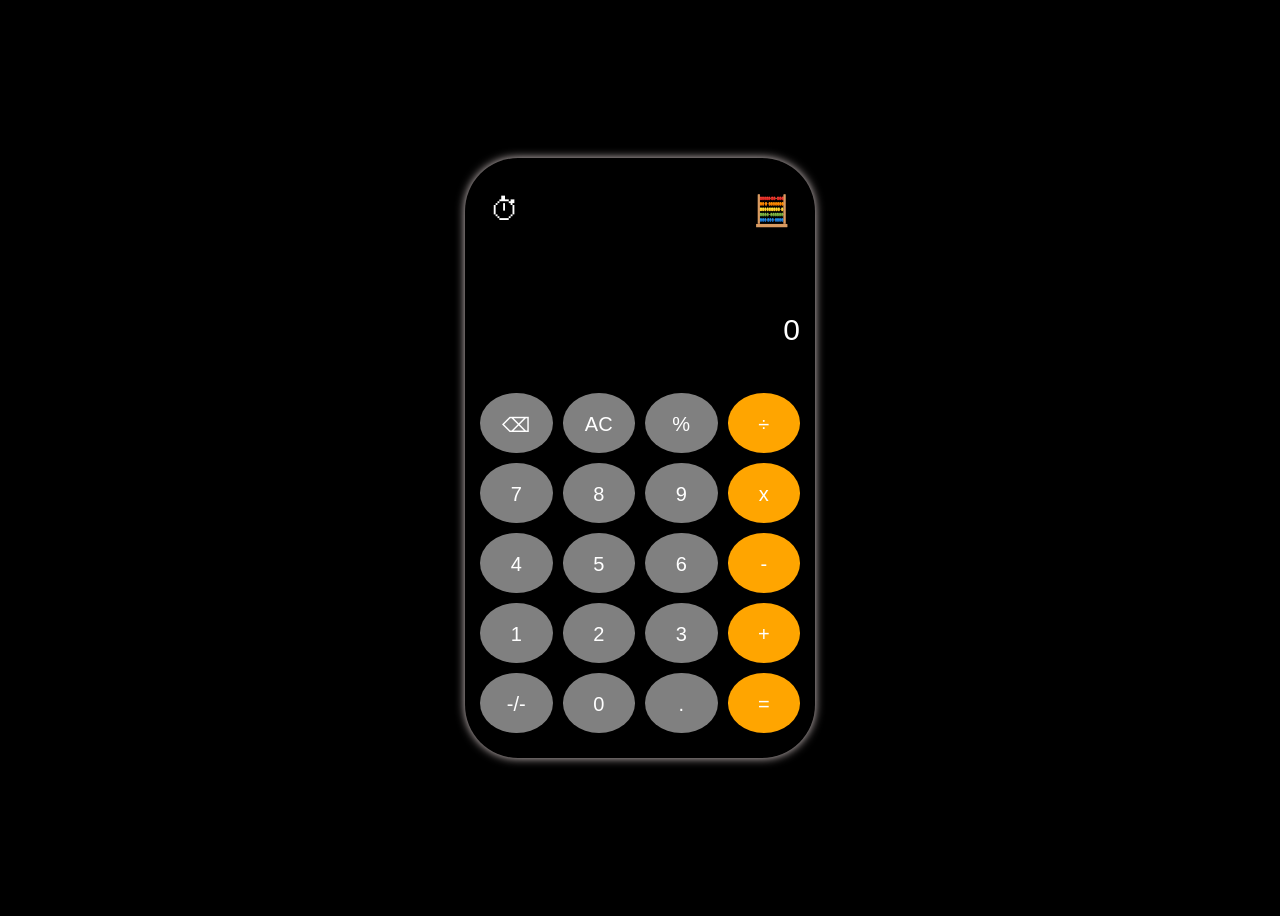
<file: index.html>
<!DOCTYPE html>
<html lang="en">
<head>
    <meta charset="UTF-8">
    <meta name="viewport" content="width=device-width, initial-scale=1.0">
    <title>Calculator</title>
    <link rel="stylesheet" href="index.css">
</head>
<body>
    <div id="calculator">

    <header>
    <div class="top-icons">
    <a href="#" class="history">⏱</a>
    <a href="#" class="basic">🧮</a>
    </div>
    </header>
    
      <div class="display" id="display">0</div>

      <div class="buttons">
        <button class="gray" onclick="deleteLast()">⌫</button>
        <button class="gray" onclick="clearAll()">AC</button>
        <button class="gray" onclick="percent()">%</button>
        <button class="orange" onclick="appendOperator('/')">÷</button>

        <button class="gray" onclick="appendNumber('7')">7</button>
        <button class="gray" onclick="appendNumber('8')">8</button>
        <button class="gray" onclick="appendNumber('9')">9</button>
        <button class="orange" onclick="appendOperator('*')">x</button>

        <button class="gray" onclick="appendNumber('4')">4</button>
        <button class="gray" onclick="appendNumber('5')">5</button>
        <button class="gray" onclick="appendNumber('6')">6</button>
        <button class="orange" onclick="appendOperator('-')">-</button>

        <button class="gray" onclick="appendNumber('1')">1</button>
        <button class="gray" onclick="appendNumber('2')">2</button>
        <button class="gray" onclick="appendNumber('3')">3</button>
        <button class="orange" onclick="appendOperator('+')">+</button>

        <button class="gray" onclick="appendOperator('(-)')">-/-</button>
        <button class="gray" onclick="appendNumber('0')">0</button>
        <button class="gray" onclick="appendNumber('.')">.</button>
        <button class="orange" onclick="calculate()">=</button>
      </div>

    </div>
        <script type="text/JavaScript" src="index.js"></script>
</body>
</html>
</file>
<file: index.css>
* {
  background-color: black;
  box-sizing: border-box;
  font-family: Arial, Helvetica, sans-serif;
  padding: 0;
}
body{
  display: flex;
  align-items: center;
  justify-content: center;
  height: 100vh;
}
#calculator{
  width: 100%;
  max-width: 350px;
  padding: 15px;
  position: relative;
  margin: auto;
  border: 0;
  border-radius: 53px;
  box-shadow: 0 0 10px rgb(220, 207, 207);
  height: 600px;
}
.top-icons{
  display: flex;
  justify-content: space-between;
  margin-right: 10px;
  margin-top: 20px;
  margin-left: 10px;
}
.history{
  text-decoration: none;
  font-size: 30px;
  color: white;
}
.basic{
  text-decoration: none;
  font-size: 30px;
  color: white;
}
.buttons {
  cursor: pointer;
  display: grid;
  grid-template-columns: repeat(4, 1fr);
  gap:10px;
  height: 80px;
  margin-top: 80px;
}
button{
  width: 100%;
  height: 60px;
  color: white;
  font-size: 20px;
  border: none;
  border-radius: 50%;
  padding: 20px;

}
.display{
  width: 100%;
  height: 80px;
  font-size: 30px;
  padding-top: 85px;
  color: white;
  background-color: black;
  text-align: right;
  margin-right: 10px;
}
.gray{
  background-color: grey;
}
.orange{
  background-color: orange;
}
button:hover{
  background-color: rgb(213, 198, 198);
}

@media (max-width: 600px){
  #calculator{
  width: 90%;
}
button{
  height: 50px;
  font-size: 18px;
}
}
</file>
